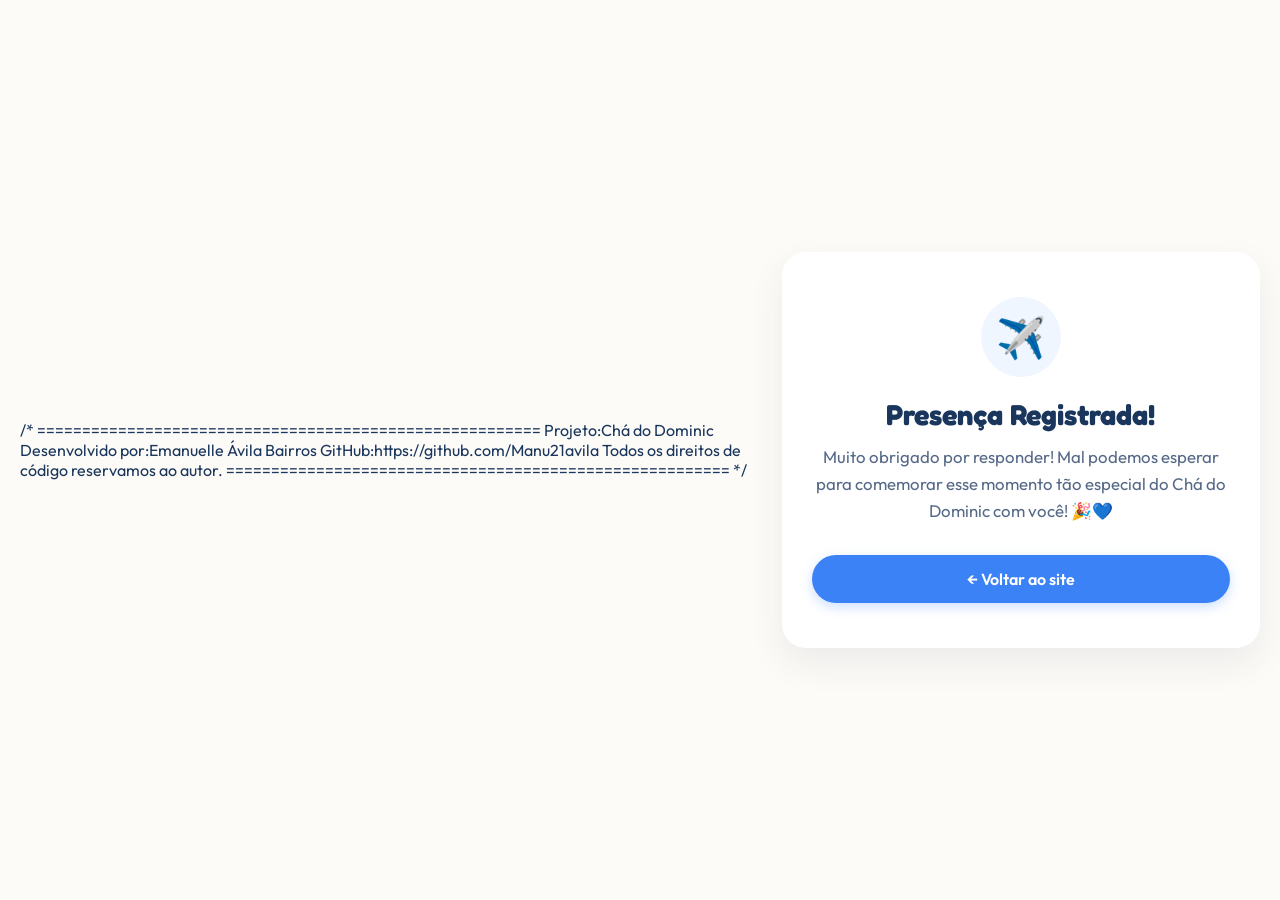
<file: obrigado.html>
/*
  ========================================================
  Projeto:Chá do Dominic
  Desenvolvido por:Emanuelle Ávila Bairros
  GitHub:https://github.com/Manu21avila
  Todos os direitos de código reservamos ao autor.
  ========================================================
*/

<!DOCTYPE html>
<html lang="pt-BR">
<head>
    <meta charset="UTF-8">
    <meta name="viewport" content="width=device-width, initial-scale=1.0">
    <title>Presença Confirmada! | Chá do Dominic ✈️</title>
    <link rel="preconnect" href="https://fonts.googleapis.com">
    <link rel="preconnect" href="https://fonts.gstatic.com" crossorigin>
    <link href="https://fonts.googleapis.com/css2?family=Outfit:wght@400;500;600;700&family=Fredoka:wght@500;600&display=swap" rel="stylesheet">
    <style>
        :root {
            --azul-principal: #3b82f6;
            --azul-escuro: #1a365d;
            --bege-suave: #fdfbf7;
        }

        * {
            margin: 0;
            padding: 0;
            box-sizing: border-box;
        }

        body {
            font-family: 'Outfit', sans-serif;
            background-color: var(--bege-suave);
            color: var(--azul-escuro);
            min-height: 100vh;
            display: flex;
            align-items: center;
            justify-content: center;
            padding: 20px;
        }

        .card-obrigado {
            background: #ffffff;
            max-width: 480px;
            width: 100%;
            padding: 45px 30px;
            border-radius: 24px;
            box-shadow: 0 15px 35px rgba(26, 54, 93, 0.08);
            text-align: center;
            animation: fadeIn 0.6s ease-out;
        }

        @keyframes fadeIn {
            from {
                opacity: 0;
                transform: translateY(20px);
            }
            to {
                opacity: 1;
                transform: translateY(0);
            }
        }

        .icon-container {
            width: 80px;
            height: 80px;
            background: #eff6ff;
            border-radius: 50%;
            display: flex;
            align-items: center;
            justify-content: center;
            font-size: 2.5rem;
            margin: 0 auto 20px;
        }

        h1 {
            font-family: 'Fredoka', sans-serif;
            font-size: 1.8rem;
            color: var(--azul-escuro);
            margin-bottom: 12px;
        }

        p {
            font-size: 1.05rem;
            color: #556987;
            line-height: 1.6;
            margin-bottom: 30px;
        }

        .btn-voltar {
            display: inline-block;
            width: 100%;
            background-color: var(--azul-principal);
            color: #ffffff;
            text-decoration: none;
            padding: 14px 24px;
            font-weight: 600;
            font-size: 1rem;
            border-radius: 30px;
            transition: all 0.3s ease;
            box-shadow: 0 4px 12px rgba(59, 130, 246, 0.25);
        }

        .btn-voltar:hover {
            background-color: #1d4ed8;
            transform: translateY(-2px);
            box-shadow: 0 6px 16px rgba(59, 130, 246, 0.35);
        }
    </style>
</head>
<body>

    <div class="card-obrigado">
        <div class="icon-container">
            ✈️
        </div>
        <h1>Presença Registrada!</h1>
        <p>Muito obrigado por responder! Mal podemos esperar para comemorar esse momento tão especial do Chá do Dominic com você! 🎉💙</p>
        <a href="index.html" class="btn-voltar">← Voltar ao site</a>
    </div>

</body>
</html>
</file>
